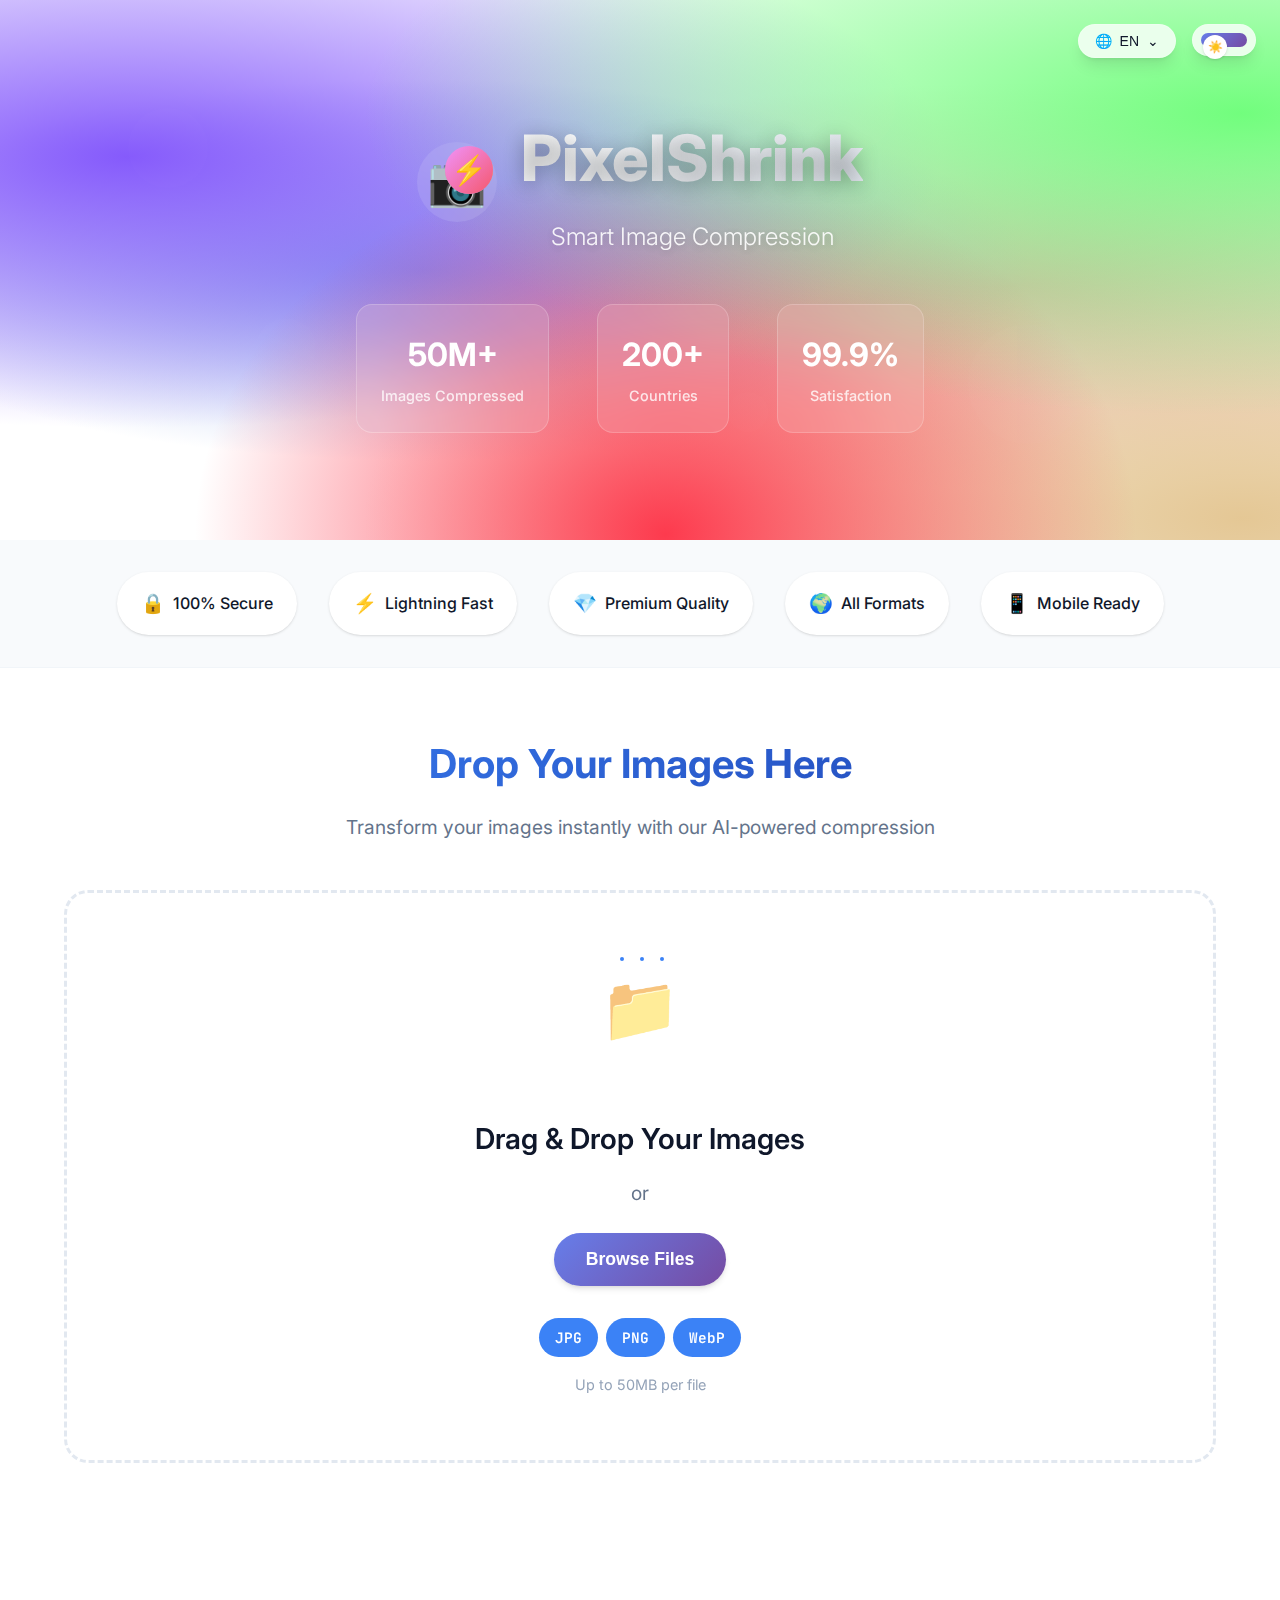
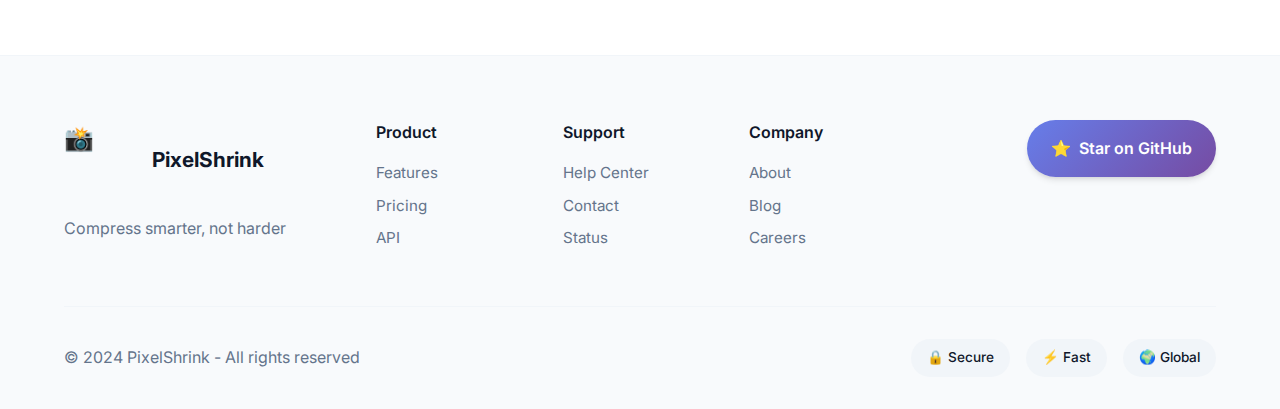
<file: public/image-compressor.html>
<!DOCTYPE html>
<html lang="en">
<head>
    <meta charset="UTF-8">
    <meta name="viewport" content="width=device-width, initial-scale=1.0">
    <title>PixelShrink - Smart Image Compression | Compress Images Online</title>
    <meta name="description" content="Compress your images to any target size with our smart compression tool. Support for JPG, PNG, and WebP formats. Free, fast, and secure.">
    <meta name="keywords" content="image compression, image optimizer, reduce file size, JPG PNG WebP converter">
    <link rel="stylesheet" href="styles.css">
    <link href="https://fonts.googleapis.com/css2?family=Inter:wght@300;400;500;600;700;800&family=JetBrains+Mono:wght@400;500&display=swap" rel="stylesheet">
    <link rel="icon" href="data:image/svg+xml,<svg xmlns='http://www.w3.org/2000/svg' viewBox='0 0 100 100'><text y='.9em' font-size='90'>📸</text></svg>">
</head>
<body>
    <!-- Theme Toggle -->
    <button class="theme-toggle" id="themeToggle" aria-label="Toggle dark mode">
        <div class="toggle-track">
            <div class="toggle-thumb">
                <span class="sun-icon">☀️</span>
                <span class="moon-icon">🌙</span>
            </div>
        </div>
    </button>

    <!-- Language Selector -->
    <div class="language-selector" id="languageSelector">
        <button class="language-btn" id="languageBtn">
            <span class="flag">🌐</span>
            <span class="lang-text">EN</span>
            <span class="chevron">⌄</span>
        </button>
        <div class="language-dropdown" id="languageDropdown">
            <div class="language-option active" data-lang="en">
                <span class="flag">🇺🇸</span>
                <span>English</span>
            </div>
            <div class="language-option" data-lang="es">
                <span class="flag">🇪🇸</span>
                <span>Español</span>
            </div>
            <div class="language-option" data-lang="fr">
                <span class="flag">🇫🇷</span>
                <span>Français</span>
            </div>
            <div class="language-option" data-lang="de">
                <span class="flag">🇩🇪</span>
                <span>Deutsch</span>
            </div>
            <div class="language-option" data-lang="ja">
                <span class="flag">🇯🇵</span>
                <span>日本語</span>
            </div>
            <div class="language-option" data-lang="zh">
                <span class="flag">🇨🇳</span>
                <span>中文</span>
            </div>
        </div>
    </div>

    <!-- Header -->
    <header class="header">
        <div class="header-background">
            <div class="floating-shapes">
                <div class="shape shape-1"></div>
                <div class="shape shape-2"></div>
                <div class="shape shape-3"></div>
                <div class="shape shape-4"></div>
                <div class="shape shape-5"></div>
            </div>
        </div>
        <div class="container">
            <div class="logo">
                <div class="logo-icon">
                    <div class="icon-layers">
                        <div class="icon-layer icon-camera">📸</div>
                        <div class="icon-layer icon-compress">⚡</div>
                    </div>
                </div>
                <div class="logo-text">
                    <h1 data-i18n="app.title">PixelShrink</h1>
                    <p data-i18n="app.subtitle">Smart Image Compression</p>
                </div>
            </div>
            <div class="header-stats">
                <div class="stat-item">
                    <div class="stat-number">50M+</div>
                    <div class="stat-label" data-i18n="stats.images">Images Compressed</div>
                </div>
                <div class="stat-item">
                    <div class="stat-number">200+</div>
                    <div class="stat-label" data-i18n="stats.countries">Countries</div>
                </div>
                <div class="stat-item">
                    <div class="stat-number">99.9%</div>
                    <div class="stat-label" data-i18n="stats.satisfaction">Satisfaction</div>
                </div>
            </div>
        </div>
    </header>

    <!-- Features Banner -->
    <section class="features-banner">
        <div class="container">
            <div class="features-grid">
                <div class="feature-item">
                    <div class="feature-icon">🔒</div>
                    <span data-i18n="features.secure">100% Secure</span>
                </div>
                <div class="feature-item">
                    <div class="feature-icon">⚡</div>
                    <span data-i18n="features.fast">Lightning Fast</span>
                </div>
                <div class="feature-item">
                    <div class="feature-icon">💎</div>
                    <span data-i18n="features.quality">Premium Quality</span>
                </div>
                <div class="feature-item">
                    <div class="feature-icon">🌍</div>
                    <span data-i18n="features.formats">All Formats</span>
                </div>
                <div class="feature-item">
                    <div class="feature-icon">📱</div>
                    <span data-i18n="features.mobile">Mobile Ready</span>
                </div>
            </div>
        </div>
    </section>

    <!-- Main Content -->
    <main class="main">
        <div class="container">
            <!-- Upload Section -->
            <section class="upload-section">
                <div class="section-header">
                    <h2 data-i18n="upload.title">Drop Your Images Here</h2>
                    <p data-i18n="upload.description">Transform your images instantly with our AI-powered compression</p>
                </div>
                
                <div class="upload-area" id="uploadArea">
                    <div class="upload-content">
                        <div class="upload-animation">
                            <div class="upload-icon">
                                <div class="icon-base">📁</div>
                                <div class="upload-particles">
                                    <div class="particle"></div>
                                    <div class="particle"></div>
                                    <div class="particle"></div>
                                </div>
                            </div>
                        </div>
                        <div class="upload-text">
                            <h3 data-i18n="upload.drag">Drag & Drop Your Images</h3>
                            <p data-i18n="upload.or">or</p>
                            <button class="browse-btn" data-i18n="upload.browse">Browse Files</button>
                        </div>
                        <div class="supported-formats">
                            <div class="format-badges">
                                <span class="format-badge">JPG</span>
                                <span class="format-badge">PNG</span>
                                <span class="format-badge">WebP</span>
                            </div>
                            <p data-i18n="upload.limit">Up to 50MB per file</p>
                        </div>
                    </div>
                    <input type="file" id="fileInput" multiple accept="image/jpeg,image/png,image/webp" hidden>
                </div>
            </section>

            <!-- Target Size Selection -->
            <section class="target-size-section" id="targetSizeSection" style="display: none;">
                <div class="section-header">
                    <h3 data-i18n="size.title">Choose Target Size</h3>
                    <p data-i18n="size.description">Select the perfect size for your needs</p>
                </div>
                <div class="size-buttons">
                    <button class="size-btn" data-size="100">
                        <div class="size-icon">📱</div>
                        <div class="size-info">
                            <span class="size-value">100 KB</span>
                            <span class="size-use" data-i18n="size.mobile">Mobile</span>
                        </div>
                    </button>
                    <button class="size-btn" data-size="300">
                        <div class="size-icon">💌</div>
                        <div class="size-info">
                            <span class="size-value">300 KB</span>
                            <span class="size-use" data-i18n="size.email">Email</span>
                        </div>
                    </button>
                    <button class="size-btn active" data-size="500">
                        <div class="size-icon">🌐</div>
                        <div class="size-info">
                            <span class="size-value">500 KB</span>
                            <span class="size-use" data-i18n="size.web">Web</span>
                        </div>
                    </button>
                    <button class="size-btn" data-size="1000">
                        <div class="size-icon">🖼️</div>
                        <div class="size-info">
                            <span class="size-value">1 MB</span>
                            <span class="size-use" data-i18n="size.print">Print</span>
                        </div>
                    </button>
                    <button class="size-btn" data-size="2000">
                        <div class="size-icon">📸</div>
                        <div class="size-info">
                            <span class="size-value">2 MB</span>
                            <span class="size-use" data-i18n="size.hd">HD Quality</span>
                        </div>
                    </button>
                </div>
            </section>

            <!-- Images Grid -->
            <section class="images-grid" id="imagesGrid"></section>

            <!-- Error Messages -->
            <div class="error-message" id="errorMessage" style="display: none;">
                <div class="error-icon">⚠️</div>
                <div class="error-content">
                    <span class="error-text"></span>
                    <button class="error-close" onclick="imageCompressor.hideError()">✕</button>
                </div>
            </div>
        </div>
    </main>

    <!-- Success Toast -->
    <div class="toast" id="successToast">
        <div class="toast-icon">✅</div>
        <div class="toast-content">
            <div class="toast-title" data-i18n="toast.success">Success!</div>
            <div class="toast-message"></div>
        </div>
        <button class="toast-close">✕</button>
    </div>

    <!-- Footer -->
    <footer class="footer">
        <div class="container">
            <div class="footer-content">
                <div class="footer-brand">
                    <div class="footer-logo">
                        <span class="logo-icon">📸</span>
                        <span class="logo-text">PixelShrink</span>
                    </div>
                    <p data-i18n="footer.tagline">Compress smarter, not harder</p>
                </div>
                <div class="footer-links">
                    <div class="link-group">
                        <h4 data-i18n="footer.product">Product</h4>
                        <a href="#" data-i18n="footer.features">Features</a>
                        <a href="#" data-i18n="footer.pricing">Pricing</a>
                        <a href="#" data-i18n="footer.api">API</a>
                    </div>
                    <div class="link-group">
                        <h4 data-i18n="footer.support">Support</h4>
                        <a href="#" data-i18n="footer.help">Help Center</a>
                        <a href="#" data-i18n="footer.contact">Contact</a>
                        <a href="#" data-i18n="footer.status">Status</a>
                    </div>
                    <div class="link-group">
                        <h4 data-i18n="footer.company">Company</h4>
                        <a href="#" data-i18n="footer.about">About</a>
                        <a href="#" data-i18n="footer.blog">Blog</a>
                        <a href="#" data-i18n="footer.careers">Careers</a>
                    </div>
                </div>
                <div class="footer-social">
                    <a href="https://github.com" target="_blank" rel="noopener noreferrer" class="social-link">
                        <span class="social-icon">⭐</span>
                        <span data-i18n="footer.github">Star on GitHub</span>
                    </a>
                </div>
            </div>
            <div class="footer-bottom">
                <p>&copy; 2024 PixelShrink - <span data-i18n="footer.rights">All rights reserved</span></p>
                <div class="footer-badges">
                    <span class="badge">🔒 <span data-i18n="footer.secure">Secure</span></span>
                    <span class="badge">⚡ <span data-i18n="footer.fast">Fast</span></span>
                    <span class="badge">🌍 <span data-i18n="footer.global">Global</span></span>
                </div>
            </div>
        </div>
    </footer>

    <!-- Loading Overlay -->
    <div class="loading-overlay" id="loadingOverlay" style="display: none;">
        <div class="loading-content">
            <div class="loading-animation">
                <div class="spinner-ring">
                    <div class="spinner-sector"></div>
                    <div class="spinner-sector"></div>
                    <div class="spinner-sector"></div>
                    <div class="spinner-sector"></div>
                </div>
                <div class="loading-particles">
                    <div class="loading-particle"></div>
                    <div class="loading-particle"></div>
                    <div class="loading-particle"></div>
                </div>
            </div>
            <h3 data-i18n="loading.title">Compressing Images</h3>
            <p data-i18n="loading.subtitle">Our AI is optimizing your images...</p>
        </div>
    </div>

    <script src="script.js"></script>
</body>
</html>
</file>
<file: public/styles.css>
/* Modern CSS Reset and Enhanced Base Styles */
* {
    margin: 0;
    padding: 0;
    box-sizing: border-box;
}

:root {
    /* Enhanced Color System */
    --bg-primary: #ffffff;
    --bg-secondary: #f8fafc;
    --bg-tertiary: #f1f5f9;
    --bg-glass: rgba(255, 255, 255, 0.8);
    --text-primary: #0f172a;
    --text-secondary: #64748b;
    --text-tertiary: #94a3b8;
    --accent-primary: #3b82f6;
    --accent-secondary: #1e40af;
    --accent-tertiary: #dbeafe;
    --success-color: #10b981;
    --success-bg: #ecfdf5;
    --error-color: #ef4444;
    --error-bg: #fef2f2;
    --warning-color: #f59e0b;
    --warning-bg: #fffbeb;
    --border-color: #e2e8f0;
    --border-light: #f1f5f9;
    --glass-border: rgba(255, 255, 255, 0.2);
    
    /* Enhanced Shadows */
    --shadow-xs: 0 1px 2px 0 rgb(0 0 0 / 0.05);
    --shadow-sm: 0 1px 3px 0 rgb(0 0 0 / 0.1), 0 1px 2px -1px rgb(0 0 0 / 0.1);
    --shadow-md: 0 4px 6px -1px rgb(0 0 0 / 0.1), 0 2px 4px -2px rgb(0 0 0 / 0.1);
    --shadow-lg: 0 10px 15px -3px rgb(0 0 0 / 0.1), 0 4px 6px -4px rgb(0 0 0 / 0.1);
    --shadow-xl: 0 20px 25px -5px rgb(0 0 0 / 0.1), 0 8px 10px -6px rgb(0 0 0 / 0.1);
    --shadow-2xl: 0 25px 50px -12px rgb(0 0 0 / 0.25);
    --shadow-glow: 0 0 30px rgb(59 130 246 / 0.15);
    
    /* Enhanced Gradients */
    --gradient-primary: linear-gradient(135deg, #667eea 0%, #764ba2 100%);
    --gradient-secondary: linear-gradient(135deg, #f093fb 0%, #f5576c 100%);
    --gradient-success: linear-gradient(135deg, #84fab0 0%, #8fd3f4 100%);
    --gradient-glass: linear-gradient(135deg, rgba(255,255,255,0.1) 0%, rgba(255,255,255,0.05) 100%);
    --gradient-mesh: radial-gradient(at 27% 37%, hsla(215, 98%, 61%, 1) 0px, transparent 0%), 
                     radial-gradient(at 97% 21%, hsla(125, 98%, 72%, 1) 0px, transparent 50%), 
                     radial-gradient(at 52% 99%, hsla(354, 98%, 61%, 1) 0px, transparent 50%), 
                     radial-gradient(at 10% 29%, hsla(256, 96%, 67%, 1) 0px, transparent 50%), 
                     radial-gradient(at 97% 96%, hsla(38, 60%, 74%, 1) 0px, transparent 50%), 
                     radial-gradient(at 33% 50%, hsla(222, 67%, 73%, 1) 0px, transparent 50%), 
                     radial-gradient(at 79% 53%, hsla(343, 68%, 79%, 1) 0px, transparent 50%);
    
    /* Typography Scale */
    --font-primary: 'Inter', -apple-system, BlinkMacSystemFont, 'Segoe UI', Roboto, sans-serif;
    --font-mono: 'JetBrains Mono', 'Fira Code', 'Monaco', 'Consolas', monospace;
    
    /* Spacing Scale */
    --space-xs: 0.25rem;
    --space-sm: 0.5rem;
    --space-md: 1rem;
    --space-lg: 1.5rem;
    --space-xl: 2rem;
    --space-2xl: 3rem;
    --space-3xl: 4rem;
    
    /* Border Radius */
    --radius-sm: 0.375rem;
    --radius-md: 0.5rem;
    --radius-lg: 0.75rem;
    --radius-xl: 1rem;
    --radius-2xl: 1.5rem;
    --radius-full: 9999px;
    
    /* Animation */
    --transition-fast: 0.15s ease-out;
    --transition-base: 0.25s ease-out;
    --transition-slow: 0.4s ease-out;
    --spring: cubic-bezier(0.175, 0.885, 0.32, 1.275);
}

[data-theme="dark"] {
    --bg-primary: #0f172a;
    --bg-secondary: #1e293b;
    --bg-tertiary: #334155;
    --bg-glass: rgba(15, 23, 42, 0.8);
    --text-primary: #f1f5f9;
    --text-secondary: #cbd5e1;
    --text-tertiary: #94a3b8;
    --accent-primary: #60a5fa;
    --accent-secondary: #3b82f6;
    --accent-tertiary: #1e40af;
    --success-color: #34d399;
    --success-bg: #064e3b;
    --error-color: #f87171;
    --error-bg: #7f1d1d;
    --warning-color: #fbbf24;
    --warning-bg: #78350f;
    --border-color: #475569;
    --border-light: #334155;
    --glass-border: rgba(255, 255, 255, 0.1);
    --shadow-glow: 0 0 30px rgb(96 165 250 / 0.2);
}

/* Enhanced Base Styles */
html {
    scroll-behavior: smooth;
}

body {
    font-family: var(--font-primary);
    background: var(--bg-primary);
    color: var(--text-primary);
    line-height: 1.6;
    min-height: 100vh;
    transition: background-color var(--transition-base), color var(--transition-base);
    -webkit-font-smoothing: antialiased;
    -moz-osx-font-smoothing: grayscale;
}

.container {
    max-width: 1200px;
    margin: 0 auto;
    padding: 0 var(--space-lg);
}

/* Enhanced Theme Toggle */
.theme-toggle {
    position: fixed;
    top: var(--space-lg);
    right: var(--space-lg);
    z-index: 1000;
    background: var(--bg-glass);
    backdrop-filter: blur(20px);
    border: 1px solid var(--glass-border);
    border-radius: var(--radius-full);
    padding: var(--space-sm);
    cursor: pointer;
    transition: all var(--transition-base);
    box-shadow: var(--shadow-lg);
    width: 64px;
    height: 32px;
}

.theme-toggle:hover {
    transform: translateY(-2px);
    box-shadow: var(--shadow-xl);
}

.toggle-track {
    position: relative;
    width: 100%;
    height: 100%;
    border-radius: var(--radius-full);
    background: var(--gradient-primary);
}

.toggle-thumb {
    position: absolute;
    top: 2px;
    left: 2px;
    width: 24px;
    height: 24px;
    background: white;
    border-radius: 50%;
    transition: transform var(--transition-base) var(--spring);
    display: flex;
    align-items: center;
    justify-content: center;
    font-size: 12px;
    box-shadow: var(--shadow-sm);
}

[data-theme="dark"] .toggle-thumb {
    transform: translateX(28px);
}

.toggle-thumb .moon-icon {
    display: none;
}

[data-theme="dark"] .toggle-thumb .sun-icon {
    display: none;
}

[data-theme="dark"] .toggle-thumb .moon-icon {
    display: block;
}

/* Language Selector */
.language-selector {
    position: fixed;
    top: var(--space-lg);
    right: calc(var(--space-lg) + 80px);
    z-index: 1000;
}

.language-btn {
    background: var(--bg-glass);
    backdrop-filter: blur(20px);
    border: 1px solid var(--glass-border);
    border-radius: var(--radius-full);
    padding: var(--space-sm) var(--space-md);
    cursor: pointer;
    transition: all var(--transition-base);
    box-shadow: var(--shadow-lg);
    display: flex;
    align-items: center;
    gap: var(--space-sm);
    color: var(--text-primary);
    font-weight: 500;
    font-size: 14px;
}

.language-btn:hover {
    transform: translateY(-2px);
    box-shadow: var(--shadow-xl);
}

.language-dropdown {
    position: absolute;
    top: calc(100% + var(--space-sm));
    right: 0;
    background: var(--bg-glass);
    backdrop-filter: blur(20px);
    border: 1px solid var(--glass-border);
    border-radius: var(--radius-lg);
    box-shadow: var(--shadow-2xl);
    min-width: 180px;
    opacity: 0;
    visibility: hidden;
    transform: translateY(-10px);
    transition: all var(--transition-base);
}

.language-selector.active .language-dropdown {
    opacity: 1;
    visibility: visible;
    transform: translateY(0);
}

.language-option {
    display: flex;
    align-items: center;
    gap: var(--space-sm);
    padding: var(--space-sm) var(--space-md);
    cursor: pointer;
    transition: background-color var(--transition-fast);
    color: var(--text-primary);
    font-size: 14px;
}

.language-option:hover {
    background: var(--accent-tertiary);
}

.language-option.active {
    background: var(--accent-primary);
    color: white;
}

.language-option:first-child {
    border-radius: var(--radius-lg) var(--radius-lg) 0 0;
}

.language-option:last-child {
    border-radius: 0 0 var(--radius-lg) var(--radius-lg);
}

/* Enhanced Header */
.header {
    background: var(--gradient-mesh);
    color: white;
    padding: var(--space-3xl) 0;
    text-align: center;
    position: relative;
    overflow: hidden;
    min-height: 60vh;
    display: flex;
    align-items: center;
}

.header-background {
    position: absolute;
    top: 0;
    left: 0;
    right: 0;
    bottom: 0;
    opacity: 0.1;
}

.floating-shapes {
    position: absolute;
    width: 100%;
    height: 100%;
}

.shape {
    position: absolute;
    border-radius: 50%;
    background: rgba(255, 255, 255, 0.1);
    animation: float 6s ease-in-out infinite;
}

.shape-1 {
    width: 80px;
    height: 80px;
    top: 20%;
    left: 10%;
    animation-delay: 0s;
}

.shape-2 {
    width: 120px;
    height: 120px;
    top: 60%;
    right: 15%;
    animation-delay: 1s;
}

.shape-3 {
    width: 60px;
    height: 60px;
    bottom: 30%;
    left: 20%;
    animation-delay: 2s;
}

.shape-4 {
    width: 100px;
    height: 100px;
    top: 10%;
    right: 30%;
    animation-delay: 3s;
}

.shape-5 {
    width: 40px;
    height: 40px;
    bottom: 20%;
    right: 40%;
    animation-delay: 4s;
}

@keyframes float {
    0%, 100% {
        transform: translateY(0px) rotate(0deg);
    }
    50% {
        transform: translateY(-20px) rotate(180deg);
    }
}

.logo {
    position: relative;
    z-index: 1;
    display: flex;
    align-items: center;
    justify-content: center;
    gap: var(--space-lg);
    margin-bottom: var(--space-2xl);
}

.logo-icon {
    position: relative;
    width: 80px;
    height: 80px;
}

.icon-layers {
    position: relative;
    width: 100%;
    height: 100%;
}

.icon-layer {
    position: absolute;
    font-size: 3rem;
    display: flex;
    align-items: center;
    justify-content: center;
    width: 100%;
    height: 100%;
    border-radius: 50%;
    background: rgba(255, 255, 255, 0.1);
    backdrop-filter: blur(10px);
    transition: transform var(--transition-slow);
}

.icon-compress {
    transform: scale(0.6) translate(20px, -20px);
    background: var(--gradient-secondary);
    animation: pulse 2s ease-in-out infinite;
}

@keyframes pulse {
    0%, 100% {
        transform: scale(0.6) translate(20px, -20px);
        opacity: 1;
    }
    50% {
        transform: scale(0.7) translate(15px, -15px);
        opacity: 0.8;
    }
}

.logo-text h1 {
    font-size: 4rem;
    font-weight: 800;
    margin-bottom: var(--space-sm);
    text-shadow: 0 4px 20px rgba(0,0,0,0.3);
    background: linear-gradient(135deg, #ffffff 0%, #e2e8f0 100%);
    -webkit-background-clip: text;
    -webkit-text-fill-color: transparent;
    background-clip: text;
}

.logo-text p {
    font-size: 1.5rem;
    opacity: 0.9;
    font-weight: 300;
    text-shadow: 0 2px 10px rgba(0,0,0,0.2);
}

.header-stats {
    display: flex;
    justify-content: center;
    gap: var(--space-2xl);
    margin-top: var(--space-2xl);
    position: relative;
    z-index: 1;
}

.stat-item {
    text-align: center;
    padding: var(--space-lg);
    background: rgba(255, 255, 255, 0.1);
    backdrop-filter: blur(20px);
    border-radius: var(--radius-xl);
    border: 1px solid rgba(255, 255, 255, 0.2);
    transition: transform var(--transition-base);
}

.stat-item:hover {
    transform: translateY(-5px);
}

.stat-number {
    font-size: 2rem;
    font-weight: 700;
    margin-bottom: var(--space-xs);
}

.stat-label {
    font-size: 0.9rem;
    opacity: 0.8;
    font-weight: 500;
}

/* Features Banner */
.features-banner {
    background: var(--bg-secondary);
    padding: var(--space-xl) 0;
    border-bottom: 1px solid var(--border-light);
}

.features-grid {
    display: flex;
    justify-content: center;
    gap: var(--space-xl);
    flex-wrap: wrap;
}

.feature-item {
    display: flex;
    align-items: center;
    gap: var(--space-sm);
    padding: var(--space-md) var(--space-lg);
    background: white;
    border-radius: var(--radius-full);
    box-shadow: var(--shadow-sm);
    transition: all var(--transition-base);
    font-weight: 500;
    color: var(--text-primary);
}

.feature-item:hover {
    transform: translateY(-2px);
    box-shadow: var(--shadow-md);
}

.feature-icon {
    font-size: 1.2rem;
}

/* Enhanced Main Content */
.main {
    padding: var(--space-3xl) 0;
    min-height: calc(100vh - 200px);
}

.section-header {
    text-align: center;
    margin-bottom: var(--space-2xl);
}

.section-header h2,
.section-header h3 {
    font-size: 2.5rem;
    font-weight: 700;
    margin-bottom: var(--space-md);
    color: var(--text-primary);
    background: linear-gradient(135deg, var(--accent-primary) 0%, var(--accent-secondary) 100%);
    -webkit-background-clip: text;
    -webkit-text-fill-color: transparent;
    background-clip: text;
}

.section-header p {
    font-size: 1.2rem;
    color: var(--text-secondary);
    max-width: 600px;
    margin: 0 auto;
}

/* Enhanced Upload Section */
.upload-section {
    margin-bottom: var(--space-3xl);
}

.upload-area {
    border: 3px dashed var(--border-color);
    border-radius: var(--radius-2xl);
    padding: var(--space-3xl) var(--space-xl);
    text-align: center;
    background: var(--bg-glass);
    backdrop-filter: blur(20px);
    transition: all var(--transition-base);
    cursor: pointer;
    position: relative;
    overflow: hidden;
    min-height: 300px;
    display: flex;
    align-items: center;
    justify-content: center;
}

.upload-area:hover,
.upload-area.drag-over {
    border-color: var(--accent-primary);
    background: var(--accent-tertiary);
    transform: translateY(-4px);
    box-shadow: var(--shadow-glow);
}

.upload-area.drag-over {
    border-color: var(--success-color);
    background: var(--success-bg);
    animation: dragPulse 1s ease-in-out infinite;
}

@keyframes dragPulse {
    0%, 100% {
        transform: translateY(-4px) scale(1);
    }
    50% {
        transform: translateY(-4px) scale(1.02);
    }
}

.upload-content {
    position: relative;
    z-index: 1;
}

.upload-animation {
    margin-bottom: var(--space-xl);
}

.upload-icon {
    position: relative;
    display: inline-block;
    margin-bottom: var(--space-lg);
}

.icon-base {
    font-size: 4rem;
    opacity: 0.7;
    animation: bounce 2s ease-in-out infinite;
}

@keyframes bounce {
    0%, 20%, 50%, 80%, 100% {
        transform: translateY(0);
    }
    40% {
        transform: translateY(-10px);
    }
    60% {
        transform: translateY(-5px);
    }
}

.upload-particles {
    position: absolute;
    top: 0;
    left: 50%;
    transform: translateX(-50%);
}

.particle {
    position: absolute;
    width: 4px;
    height: 4px;
    background: var(--accent-primary);
    border-radius: 50%;
    animation: particleFloat 3s ease-in-out infinite;
}

.particle:nth-child(1) {
    left: -20px;
    animation-delay: 0s;
}

.particle:nth-child(2) {
    left: 0px;
    animation-delay: 0.5s;
}

.particle:nth-child(3) {
    left: 20px;
    animation-delay: 1s;
}

@keyframes particleFloat {
    0%, 100% {
        transform: translateY(0) scale(1);
        opacity: 0;
    }
    50% {
        transform: translateY(-30px) scale(1.2);
        opacity: 1;
    }
}

.upload-text h3 {
    font-size: 1.8rem;
    font-weight: 600;
    margin-bottom: var(--space-md);
    color: var(--text-primary);
}

.upload-text p {
    font-size: 1.2rem;
    color: var(--text-secondary);
    margin-bottom: var(--space-lg);
}

.browse-btn {
    background: var(--gradient-primary);
    color: white;
    border: none;
    padding: var(--space-md) var(--space-xl);
    border-radius: var(--radius-full);
    font-size: 1.1rem;
    font-weight: 600;
    cursor: pointer;
    transition: all var(--transition-base);
    box-shadow: var(--shadow-md);
}

.browse-btn:hover {
    transform: translateY(-2px);
    box-shadow: var(--shadow-lg);
}

.supported-formats {
    margin-top: var(--space-xl);
}

.format-badges {
    display: flex;
    justify-content: center;
    gap: var(--space-sm);
    margin-bottom: var(--space-md);
}

.format-badge {
    background: var(--accent-primary);
    color: white;
    padding: var(--space-sm) var(--space-md);
    border-radius: var(--radius-full);
    font-size: 0.9rem;
    font-weight: 600;
    font-family: var(--font-mono);
}

.supported-formats p {
    color: var(--text-tertiary);
    font-size: 0.9rem;
}

/* Enhanced Target Size Section */
.target-size-section {
    margin-bottom: var(--space-3xl);
}

.size-buttons {
    display: grid;
    grid-template-columns: repeat(auto-fit, minmax(200px, 1fr));
    gap: var(--space-lg);
    max-width: 1000px;
    margin: 0 auto;
}

.size-btn {
    background: var(--bg-secondary);
    border: 2px solid var(--border-color);
    color: var(--text-primary);
    padding: var(--space-lg);
    border-radius: var(--radius-xl);
    cursor: pointer;
    transition: all var(--transition-base);
    display: flex;
    align-items: center;
    gap: var(--space-md);
    text-align: left;
}

.size-btn:hover {
    transform: translateY(-4px);
    box-shadow: var(--shadow-lg);
    border-color: var(--accent-primary);
}

.size-btn.active {
    background: var(--gradient-primary);
    color: white;
    border-color: transparent;
    box-shadow: var(--shadow-glow);
    transform: translateY(-4px);
}

.size-icon {
    font-size: 2rem;
    width: 50px;
    height: 50px;
    display: flex;
    align-items: center;
    justify-content: center;
    background: rgba(255, 255, 255, 0.1);
    border-radius: var(--radius-lg);
}

.size-btn.active .size-icon {
    background: rgba(255, 255, 255, 0.2);
}

.size-info {
    display: flex;
    flex-direction: column;
}

.size-value {
    font-size: 1.3rem;
    font-weight: 700;
    margin-bottom: var(--space-xs);
}

.size-use {
    font-size: 0.9rem;
    opacity: 0.8;
    font-weight: 500;
}

/* Enhanced Images Grid */
.images-grid {
    display: grid;
    grid-template-columns: repeat(auto-fill, minmax(380px, 1fr));
    gap: var(--space-xl);
    margin-bottom: var(--space-3xl);
}

.image-card {
    background: var(--bg-secondary);
    border-radius: var(--radius-2xl);
    overflow: hidden;
    box-shadow: var(--shadow-lg);
    transition: all var(--transition-base);
    border: 1px solid var(--border-light);
}

.image-card:hover {
    transform: translateY(-8px);
    box-shadow: var(--shadow-2xl);
}

.image-preview {
    width: 100%;
    height: 220px;
    object-fit: cover;
    background: var(--bg-tertiary);
}

.image-info {
    padding: var(--space-xl);
}

.image-name {
    font-weight: 600;
    font-size: 1.2rem;
    margin-bottom: var(--space-md);
    color: var(--text-primary);
    word-break: break-word;
}

.image-details {
    display: grid;
    grid-template-columns: 1fr 1fr;
    gap: var(--space-md);
    margin-bottom: var(--space-xl);
    font-size: 0.95rem;
}

.detail-item {
    display: flex;
    flex-direction: column;
    padding: var(--space-md);
    background: var(--bg-tertiary);
    border-radius: var(--radius-lg);
}

.detail-label {
    font-weight: 600;
    margin-bottom: var(--space-xs);
    color: var(--text-secondary);
    font-size: 0.85rem;
    text-transform: uppercase;
    letter-spacing: 0.5px;
}

.detail-value {
    font-weight: 500;
    color: var(--text-primary);
    font-size: 1rem;
}

.compression-section {
    border-top: 1px solid var(--border-light);
    padding-top: var(--space-lg);
}

.compress-btn {
    background: var(--gradient-secondary);
    color: white;
    border: none;
    padding: var(--space-md) var(--space-xl);
    border-radius: var(--radius-lg);
    font-size: 1rem;
    font-weight: 600;
    cursor: pointer;
    transition: all var(--transition-base);
    width: 100%;
    margin-bottom: var(--space-md);
    display: flex;
    align-items: center;
    justify-content: center;
    gap: var(--space-sm);
}

.compress-btn:hover:not(:disabled) {
    transform: translateY(-2px);
    box-shadow: var(--shadow-lg);
}

.compress-btn:disabled {
    opacity: 0.6;
    cursor: not-allowed;
    transform: none;
}

.download-btn {
    background: var(--gradient-success);
    color: white;
    border: none;
    padding: var(--space-md) var(--space-xl);
    border-radius: var(--radius-lg);
    font-size: 1rem;
    font-weight: 600;
    cursor: pointer;
    transition: all var(--transition-base);
    width: 100%;
    display: none;
    align-items: center;
    justify-content: center;
    gap: var(--space-sm);
}

.download-btn:hover {
    transform: translateY(-2px);
    box-shadow: var(--shadow-lg);
}

.compression-status {
    text-align: center;
    margin: var(--space-md) 0;
    font-weight: 600;
    padding: var(--space-sm);
    border-radius: var(--radius-md);
}

.status-compressing {
    color: var(--warning-color);
    background: var(--warning-bg);
}

.status-success {
    color: var(--success-color);
    background: var(--success-bg);
}

.status-error {
    color: var(--error-color);
    background: var(--error-bg);
}

/* Enhanced Progress Bar */
.progress-bar {
    width: 100%;
    height: 8px;
    background: var(--bg-tertiary);
    border-radius: var(--radius-full);
    overflow: hidden;
    margin: var(--space-md) 0;
    display: none;
}

.progress-fill {
    height: 100%;
    background: var(--gradient-primary);
    width: 0%;
    transition: width var(--transition-base);
    border-radius: var(--radius-full);
    position: relative;
}

.progress-fill::after {
    content: '';
    position: absolute;
    top: 0;
    left: 0;
    right: 0;
    bottom: 0;
    background: linear-gradient(90deg, transparent, rgba(255,255,255,0.3), transparent);
    animation: shimmer 2s infinite;
}

@keyframes shimmer {
    0% {
        transform: translateX(-100%);
    }
    100% {
        transform: translateX(100%);
    }
}

/* Enhanced Error Messages */
.error-message {
    background: var(--error-bg);
    border: 1px solid var(--error-color);
    color: var(--error-color);
    padding: var(--space-lg);
    border-radius: var(--radius-xl);
    margin: var(--space-xl) 0;
    display: flex;
    align-items: center;
    gap: var(--space-md);
    box-shadow: var(--shadow-md);
}

.error-icon {
    font-size: 1.5rem;
    flex-shrink: 0;
}

.error-content {
    flex: 1;
    display: flex;
    justify-content: space-between;
    align-items: center;
}

.error-text {
    font-weight: 500;
}

.error-close {
    background: none;
    border: none;
    color: var(--error-color);
    cursor: pointer;
    font-size: 1.2rem;
    padding: var(--space-xs);
    border-radius: var(--radius-sm);
    transition: background-color var(--transition-fast);
}

.error-close:hover {
    background: rgba(239, 68, 68, 0.1);
}

/* Toast Notifications */
.toast {
    position: fixed;
    bottom: var(--space-xl);
    right: var(--space-xl);
    background: var(--bg-glass);
    backdrop-filter: blur(20px);
    border: 1px solid var(--glass-border);
    border-radius: var(--radius-xl);
    padding: var(--space-lg);
    box-shadow: var(--shadow-2xl);
    display: flex;
    align-items: center;
    gap: var(--space-md);
    z-index: 2000;
    transform: translateX(400px);
    transition: transform var(--transition-slow) var(--spring);
    max-width: 400px;
}

.toast.show {
    transform: translateX(0);
}

.toast-icon {
    font-size: 1.5rem;
    flex-shrink: 0;
}

.toast-content {
    flex: 1;
}

.toast-title {
    font-weight: 600;
    margin-bottom: var(--space-xs);
    color: var(--text-primary);
}

.toast-message {
    color: var(--text-secondary);
    font-size: 0.9rem;
}

.toast-close {
    background: none;
    border: none;
    color: var(--text-secondary);
    cursor: pointer;
    font-size: 1.2rem;
    padding: var(--space-xs);
    border-radius: var(--radius-sm);
    transition: all var(--transition-fast);
}

.toast-close:hover {
    background: var(--bg-tertiary);
    transform: scale(1.1);
}

/* Enhanced Loading Overlay */
.loading-overlay {
    position: fixed;
    top: 0;
    left: 0;
    width: 100%;
    height: 100%;
    background: rgba(0, 0, 0, 0.8);
    display: flex;
    justify-content: center;
    align-items: center;
    z-index: 3000;
    backdrop-filter: blur(10px);
}

.loading-content {
    background: var(--bg-glass);
    backdrop-filter: blur(30px);
    padding: var(--space-3xl);
    border-radius: var(--radius-2xl);
    text-align: center;
    box-shadow: var(--shadow-2xl);
    border: 1px solid var(--glass-border);
    max-width: 400px;
}

.loading-animation {
    position: relative;
    margin-bottom: var(--space-xl);
    height: 80px;
    display: flex;
    align-items: center;
    justify-content: center;
}

.spinner-ring {
    width: 60px;
    height: 60px;
    position: relative;
}

.spinner-sector {
    position: absolute;
    width: 60px;
    height: 60px;
    border: 4px solid transparent;
    border-radius: 50%;
    animation: spin 2s linear infinite;
}

.spinner-sector:nth-child(1) {
    border-top-color: var(--accent-primary);
    animation-delay: 0s;
}

.spinner-sector:nth-child(2) {
    border-right-color: var(--success-color);
    animation-delay: 0.5s;
}

.spinner-sector:nth-child(3) {
    border-bottom-color: var(--warning-color);
    animation-delay: 1s;
}

.spinner-sector:nth-child(4) {
    border-left-color: var(--error-color);
    animation-delay: 1.5s;
}

@keyframes spin {
    0% { transform: rotate(0deg); }
    100% { transform: rotate(360deg); }
}

.loading-particles {
    position: absolute;
    top: 50%;
    left: 50%;
    transform: translate(-50%, -50%);
}

.loading-particle {
    position: absolute;
    width: 6px;
    height: 6px;
    background: var(--accent-primary);
    border-radius: 50%;
    animation: loadingParticle 2s ease-in-out infinite;
}

.loading-particle:nth-child(1) {
    left: -15px;
    animation-delay: 0s;
}

.loading-particle:nth-child(2) {
    left: 0px;
    animation-delay: 0.3s;
}

.loading-particle:nth-child(3) {
    left: 15px;
    animation-delay: 0.6s;
}

@keyframes loadingParticle {
    0%, 100% {
        transform: translateY(0) scale(1);
        opacity: 0.3;
    }
    50% {
        transform: translateY(-20px) scale(1.5);
        opacity: 1;
    }
}

.loading-content h3 {
    font-size: 1.5rem;
    font-weight: 600;
    margin-bottom: var(--space-sm);
    color: var(--text-primary);
}

.loading-content p {
    color: var(--text-secondary);
    font-size: 1rem;
}

/* Enhanced Footer */
.footer {
    background: var(--bg-secondary);
    border-top: 1px solid var(--border-light);
    padding: var(--space-3xl) 0 var(--space-xl) 0;
    color: var(--text-secondary);
}

.footer-content {
    display: grid;
    grid-template-columns: 1fr 2fr 1fr;
    gap: var(--space-2xl);
    margin-bottom: var(--space-2xl);
    align-items: start;
}

.footer-brand {
    text-align: left;
}

.footer-logo {
    display: flex;
    align-items: center;
    gap: var(--space-sm);
    margin-bottom: var(--space-md);
}

.footer-logo .logo-icon {
    font-size: 1.5rem;
}

.footer-logo .logo-text {
    font-size: 1.3rem;
    font-weight: 700;
    color: var(--text-primary);
}

.footer-brand p {
    font-size: 1rem;
    line-height: 1.6;
}

.footer-links {
    display: grid;
    grid-template-columns: repeat(3, 1fr);
    gap: var(--space-xl);
}

.link-group h4 {
    font-weight: 600;
    color: var(--text-primary);
    margin-bottom: var(--space-md);
    font-size: 1rem;
}

.link-group a {
    display: block;
    color: var(--text-secondary);
    text-decoration: none;
    margin-bottom: var(--space-sm);
    transition: color var(--transition-fast);
    font-size: 0.95rem;
}

.link-group a:hover {
    color: var(--accent-primary);
}

.footer-social {
    text-align: right;
}

.social-link {
    display: inline-flex;
    align-items: center;
    gap: var(--space-sm);
    background: var(--gradient-primary);
    color: white;
    text-decoration: none;
    padding: var(--space-md) var(--space-lg);
    border-radius: var(--radius-full);
    font-weight: 600;
    transition: all var(--transition-base);
    box-shadow: var(--shadow-md);
}

.social-link:hover {
    transform: translateY(-2px);
    box-shadow: var(--shadow-lg);
}

.footer-bottom {
    display: flex;
    justify-content: space-between;
    align-items: center;
    padding-top: var(--space-xl);
    border-top: 1px solid var(--border-light);
    flex-wrap: wrap;
    gap: var(--space-lg);
}

.footer-badges {
    display: flex;
    gap: var(--space-md);
}

.badge {
    display: flex;
    align-items: center;
    gap: var(--space-xs);
    background: var(--bg-tertiary);
    padding: var(--space-sm) var(--space-md);
    border-radius: var(--radius-full);
    font-size: 0.85rem;
    font-weight: 500;
    color: var(--text-primary);
}

/* Responsive Design */
@media (max-width: 1024px) {
    .header-stats {
        gap: var(--space-lg);
    }
    
    .stat-item {
        padding: var(--space-md);
    }
    
    .stat-number {
        font-size: 1.5rem;
    }
    
    .footer-content {
        grid-template-columns: 1fr;
        text-align: center;
        gap: var(--space-xl);
    }
    
    .footer-links {
        grid-template-columns: repeat(3, 1fr);
    }
    
    .footer-social {
        text-align: center;
    }
}

@media (max-width: 768px) {
    .container {
        padding: 0 var(--space-md);
    }
    
    .theme-toggle {
        top: var(--space-md);
        right: var(--space-md);
    }
    
    .language-selector {
        top: var(--space-md);
        right: calc(var(--space-md) + 80px);
    }
    
    .logo {
        flex-direction: column;
        gap: var(--space-md);
    }
    
    .logo-text h1 {
        font-size: 2.5rem;
    }
    
    .logo-text p {
        font-size: 1.2rem;
    }
    
    .header-stats {
        flex-direction: column;
        gap: var(--space-md);
        align-items: center;
    }
    
    .features-grid {
        gap: var(--space-md);
    }
    
    .feature-item {
        padding: var(--space-sm) var(--space-md);
        font-size: 0.9rem;
    }
    
    .section-header h2,
    .section-header h3 {
        font-size: 2rem;
    }
    
    .upload-area {
        padding: var(--space-xl) var(--space-lg);
        min-height: 250px;
    }
    
    .size-buttons {
        grid-template-columns: 1fr;
        gap: var(--space-md);
    }
    
    .images-grid {
        grid-template-columns: 1fr;
        gap: var(--space-lg);
    }
    
    .footer-links {
        grid-template-columns: 1fr;
        gap: var(--space-lg);
        text-align: left;
    }
    
    .footer-bottom {
        flex-direction: column;
        text-align: center;
    }
    
    .toast {
        bottom: var(--space-md);
        right: var(--space-md);
        left: var(--space-md);
        max-width: none;
    }
}

@media (max-width: 480px) {
    .upload-area {
        padding: var(--space-lg) var(--space-md);
        min-height: 200px;
    }
    
    .upload-text h3 {
        font-size: 1.4rem;
    }
    
    .icon-base {
        font-size: 3rem;
    }
    
    .size-btn {
        padding: var(--space-md);
    }
    
    .size-icon {
        width: 40px;
        height: 40px;
        font-size: 1.5rem;
    }
    
    .format-badges {
        flex-wrap: wrap;
        justify-content: center;
    }
}

/* Animation Classes */
.fade-in {
    animation: fadeIn 0.6s ease-out;
}

@keyframes fadeIn {
    from {
        opacity: 0;
        transform: translateY(30px);
    }
    to {
        opacity: 1;
        transform: translateY(0);
    }
}

.slide-in {
    animation: slideIn 0.8s ease-out;
}

@keyframes slideIn {
    from {
        opacity: 0;
        transform: translateX(-50px);
    }
    to {
        opacity: 1;
        transform: translateX(0);
    }
}

.scale-in {
    animation: scaleIn 0.5s ease-out;
}

@keyframes scaleIn {
    from {
        opacity: 0;
        transform: scale(0.8);
    }
    to {
        opacity: 1;
        transform: scale(1);
    }
}

/* Utility Classes */
.hidden {
    display: none !important;
}

.visible {
    display: block !important;
}

/* Accessibility */
@media (prefers-reduced-motion: reduce) {
    *, *::before, *::after {
        animation-duration: 0.01ms !important;
        animation-iteration-count: 1 !important;
        transition-duration: 0.01ms !important;
    }
    
    .shape,
    .particle,
    .loading-particle,
    .icon-compress {
        animation: none !important;
    }
}

/* High contrast mode */
@media (prefers-contrast: high) {
    :root {
        --border-color: #000000;
        --text-secondary: #000000;
    }
    
    [data-theme="dark"] {
        --border-color: #ffffff;
        --text-secondary: #ffffff;
    }
}

/* Focus styles */
*:focus-visible {
    outline: 2px solid var(--accent-primary);
    outline-offset: 2px;
    border-radius: var(--radius-sm);
}
</file>
